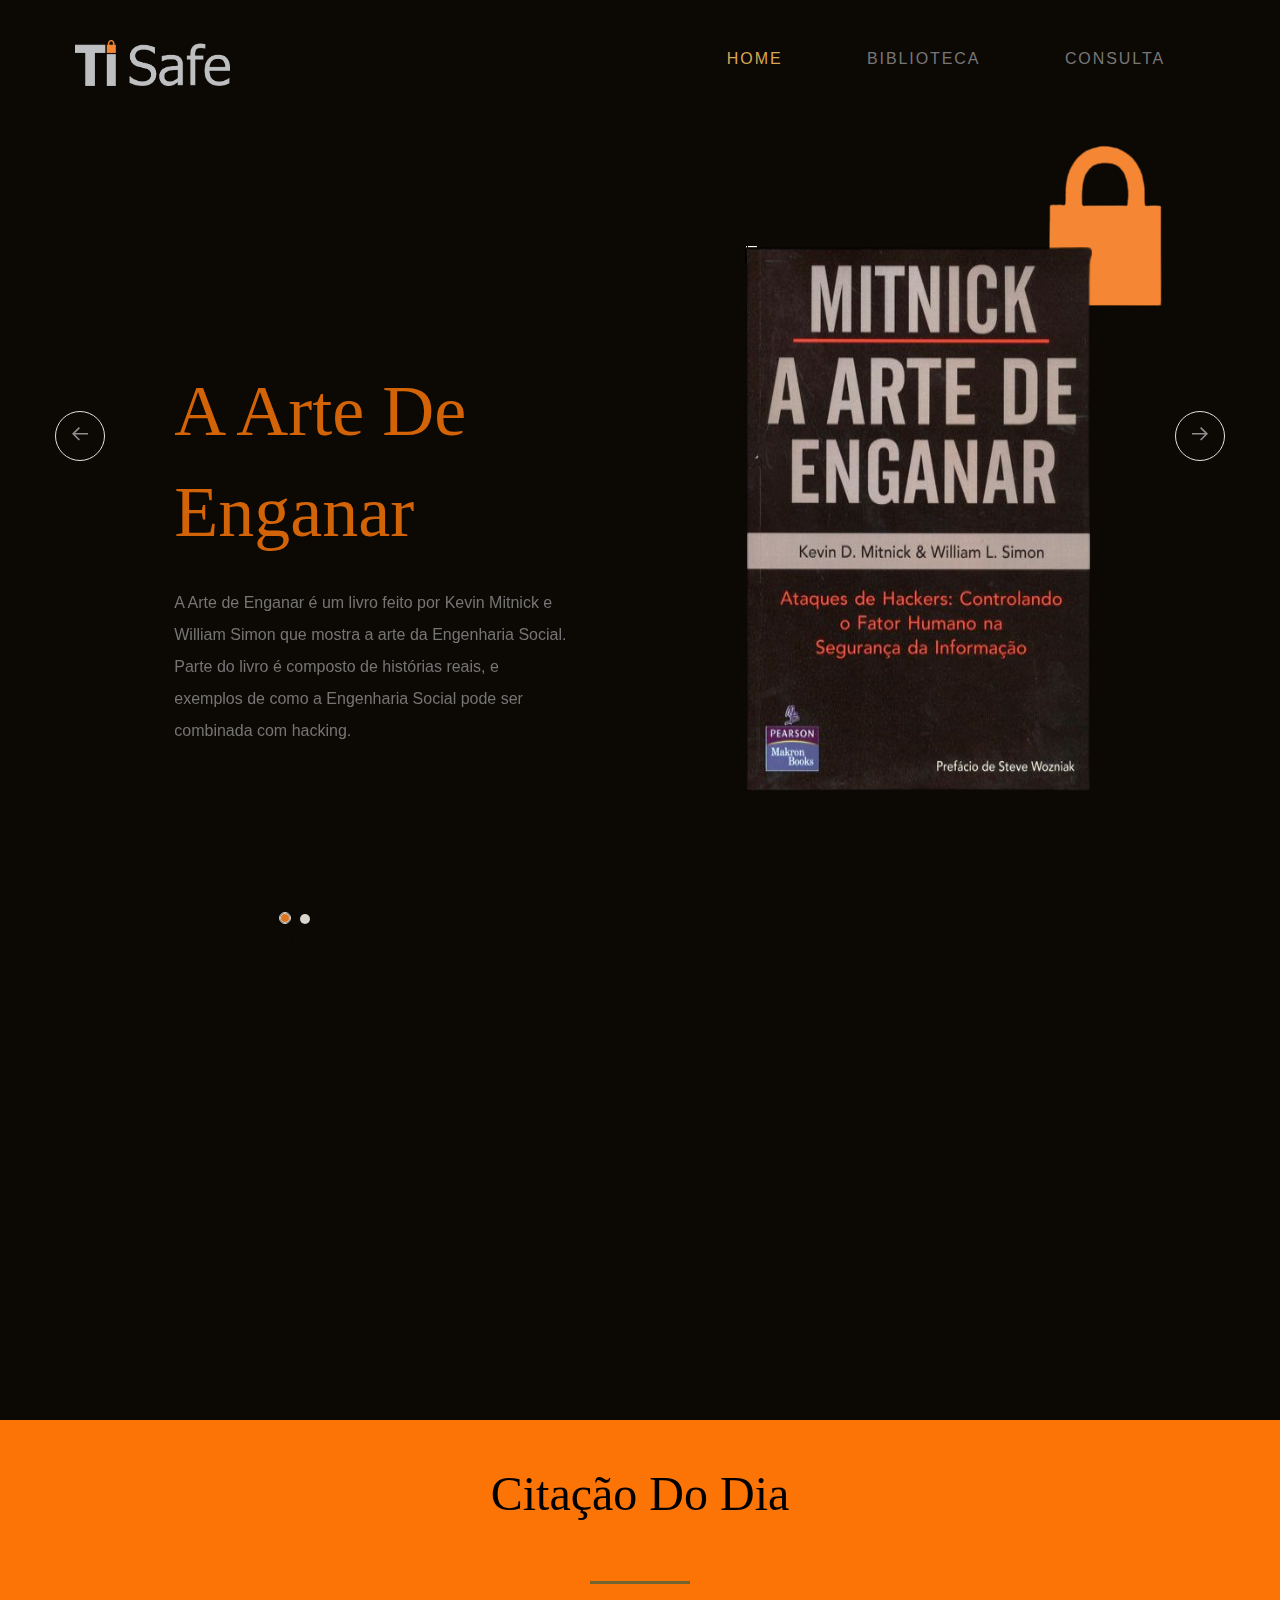
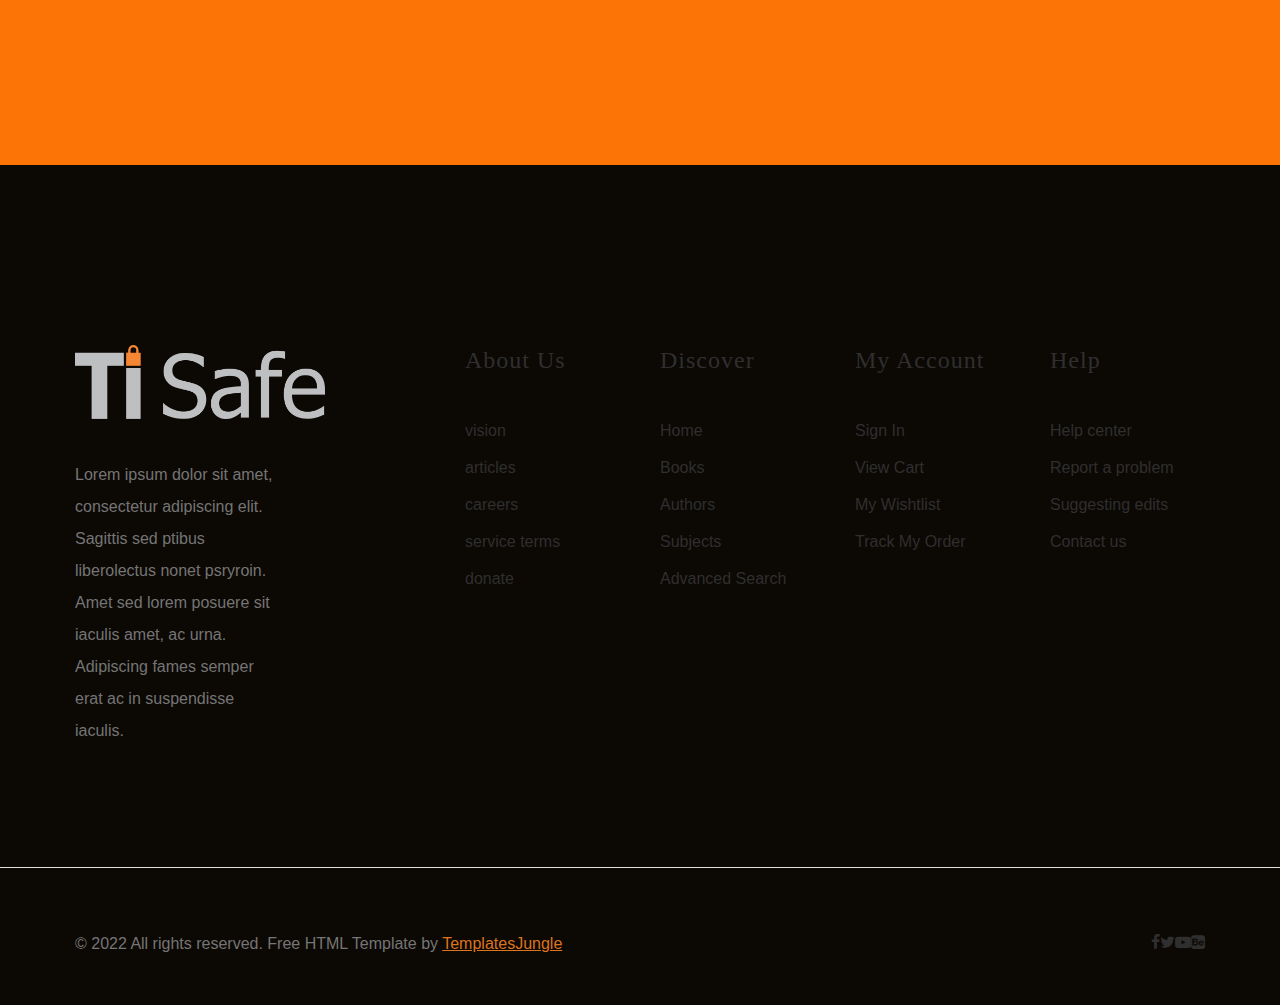
<file: index.html>
<!DOCTYPE html>
	<html lang="pt-br">
	<head>
		<title>Ti Safe Library</title>
		<meta charset="utf-8">
	    <meta http-equiv="X-UA-Compatible" content="IE=edge">
	    <meta name="viewport" content="width=device-width, initial-scale=1.0">
	    <meta name="format-detection" content="telephone=no">
	    <meta name="apple-mobile-web-app-capable" content="yes">
	    <meta name="author" content="">
	    <meta name="keywords" content="">
	    <meta name="description" content="">

	    <link rel="stylesheet" type="text/css" href="css/normalize.css">
	    <link rel="stylesheet" type="text/css" href="icomoon/icomoon.css">
	    <link rel="stylesheet" type="text/css" href="css/vendor.css">
	    <link rel="stylesheet" type="text/css" href="style.css">

		<!-- script
		================================================== -->
		<script src="js/modernizr.js"></script>

	</head>

<body>

	<header id="header">
		<div class="container">
			<div class="row">

				<div class="col-md-2">
					<div class="main-logo">
						<a href="index.html"><img src="images/main-logo.png" alt="logo"></a>
					</div>

				</div>

				<div class="col-md-10">
					
					<nav id="navbar">
						<div class="main-menu stellarnav">
							<ul class="menu-list">
								<li class="menu-item active"><a href="index.html" data-effect="Home">Home</a></li>
								<li class="menu-item"><a href="biblioteca.html" class="nav-link" data-effect="Shop">Biblioteca</a></li>
								<li class="menu-item"><a href="consulta.html" class="nav-link" data-effect="About">Consulta</a></li>															
							</ul>

							<div class="hamburger">
				                <span class="bar"></span>
				                <span class="bar"></span>
				                <span class="bar"></span>
				            </div>

						</div>
					</nav>

				</div>

			</div>
		</div>
	</header>
		
</div><!--header-wrap-->

<section id="billboard">

	<div class="container">
		<div class="row">
			<div class="col-md-12">

				<button class="prev slick-arrow">
					<i class="icon icon-arrow-left"></i>
				</button>

				<div class="main-slider pattern-overlay">
					<div class="slider-item">
						<div class="banner-content">
							<h2 class="banner-title">A Arte de Enganar</h2>
							<p>A Arte de Enganar é um livro feito por Kevin Mitnick e William Simon que mostra a arte da Engenharia Social. 
								Parte do livro é composto de histórias reais, e exemplos de como a Engenharia Social pode ser combinada com hacking.</p>							
						</div><!--banner-content--> 
						<img src="images/Livros/a_arte_de_enganar.png" alt="banner" class="banner-image">
					</div><!--slider-item-->

					<div class="slider-item">
						<div class="banner-content">
							<h2 class="banner-title">Hacking - The Art of Explotation</h2>
							<p>Hacking is the art of creative problem solving, whether that means finding an unconventional solution to a difficult problem 
								or exploiting holes in sloppy programming. Many people call themselves hackers, but few have the strong technical foundation 
								needed to really push the envelope.</p>						
						</div><!--banner-content--> 
						<img src="images/hacking_art_of_explotation.jpg" alt="banner" class="banner-image">
					</div><!--slider-item-->

				</div><!--slider-->
					
				<button class="next slick-arrow">
					<i class="icon icon-arrow-right"></i>
				</button>
			</div>
		</div>
	</div>
	
</section>

<section id="client-holder" data-aos="fade-up">
	<div class="container">
		<div class="row">
			<div class="inner-content">
				<div class="logo-wrap">
					<div class="grid">
						<a href="#"><img src="images/client-image1.png" alt="client"></a>
						<a href="#"><img src="images/client-image2.png" alt="client"></a>
						<a href="#"><img src="images/client-image3.png" alt="client"></a>
						<a href="#"><img src="images/client-image4.png" alt="client"></a>
						<a href="#"><img src="images/client-image5.png" alt="client"></a>
					</div>
				</div><!--image-holder-->
			</div>
		</div>
	</div>
</section>

<section id="quotation" class="align-center">
	<div class="inner-content">
		<h2 style="color: black;" class="section-title divider">Citação do Dia</h2>
		<blockquote data-aos="fade-up">
			<q>“The more that you read, the more things you will know. The more that you learn, the more places you’ll go.”</q>
			<div class="author-name">Dr. Seuss</div>			
		</blockquote>
	</div>		
</section>

<footer id="footer">
	<div class="container">
		<div class="row">

			<div class="col-md-4">
				
				<div class="footer-item">
					<div class="company-brand">
						<img src="images/main-logo.png" alt="logo" class="footer-logo">
						<p>Lorem ipsum dolor sit amet, consectetur adipiscing elit. Sagittis sed ptibus liberolectus nonet psryroin. Amet sed lorem posuere sit iaculis amet, ac urna. Adipiscing fames semper erat ac in suspendisse iaculis.</p>
					</div>
				</div>
				
			</div>

			<div class="col-md-2">

				<div class="footer-menu">
					<h5>About Us</h5>
					<ul class="menu-list">
						<li class="menu-item">
							<a href="#">vision</a>
						</li>
						<li class="menu-item">
							<a href="#">articles </a>
						</li>
						<li class="menu-item">
							<a href="#">careers</a>
						</li>
						<li class="menu-item">
							<a href="#">service terms</a>
						</li>
						<li class="menu-item">
							<a href="#">donate</a>
						</li>
					</ul>
				</div>

			</div>
			<div class="col-md-2">

				<div class="footer-menu">
					<h5>Discover</h5>
					<ul class="menu-list">
						<li class="menu-item">
							<a href="#">Home</a>
						</li>
						<li class="menu-item">
							<a href="#">Books</a>
						</li>
						<li class="menu-item">
							<a href="#">Authors</a>
						</li>
						<li class="menu-item">
							<a href="#">Subjects</a>
						</li>
						<li class="menu-item">
							<a href="#">Advanced Search</a>
						</li>
					</ul>
				</div>

			</div>
			<div class="col-md-2">

				<div class="footer-menu">
					<h5>My account</h5>
					<ul class="menu-list">
						<li class="menu-item">
							<a href="#">Sign In</a>
						</li>
						<li class="menu-item">
							<a href="#">View Cart</a>
						</li>
						<li class="menu-item">
							<a href="#">My Wishtlist</a>
						</li>
						<li class="menu-item">
							<a href="#">Track My Order</a>
						</li>
					</ul>
				</div>

			</div>
			<div class="col-md-2">

				<div class="footer-menu">
					<h5>Help</h5>
					<ul class="menu-list">
						<li class="menu-item">
							<a href="#">Help center</a>
						</li>
						<li class="menu-item">
							<a href="#">Report a problem</a>
						</li>
						<li class="menu-item">
							<a href="#">Suggesting edits</a>
						</li>
						<li class="menu-item">
							<a href="#">Contact us</a>
						</li>
					</ul>
				</div>

			</div>

		</div>
		<!-- / row -->

	</div>
</footer>

<div id="footer-bottom">
	<div class="container">
		<div class="row">
			<div class="col-md-12">

				<div class="copyright">
					<div class="row">

						<div class="col-md-6">
							<p>© 2022 All rights reserved. Free HTML Template by <a href="https://www.templatesjungle.com/" target="_blank">TemplatesJungle</a></p>
						</div>

						<div class="col-md-6">
							<div class="social-links align-right">
								<ul>
									<li>
										<a href="#"><i class="icon icon-facebook"></i></a>
									</li>
									<li>
										<a href="#"><i class="icon icon-twitter"></i></a>
									</li>
									<li>
										<a href="#"><i class="icon icon-youtube-play"></i></a>
									</li>
									<li>
										<a href="#"><i class="icon icon-behance-square"></i></a>
									</li>
								</ul>
							</div>
						</div>

					</div>
				</div><!--grid-->

			</div><!--footer-bottom-content-->
		</div>
	</div>
</div>

<script src="js/jquery-1.11.0.min.js"></script>
<script src="js/plugins.js"></script>
<script src="js/script.js"></script>

</body>
</html>
</file>
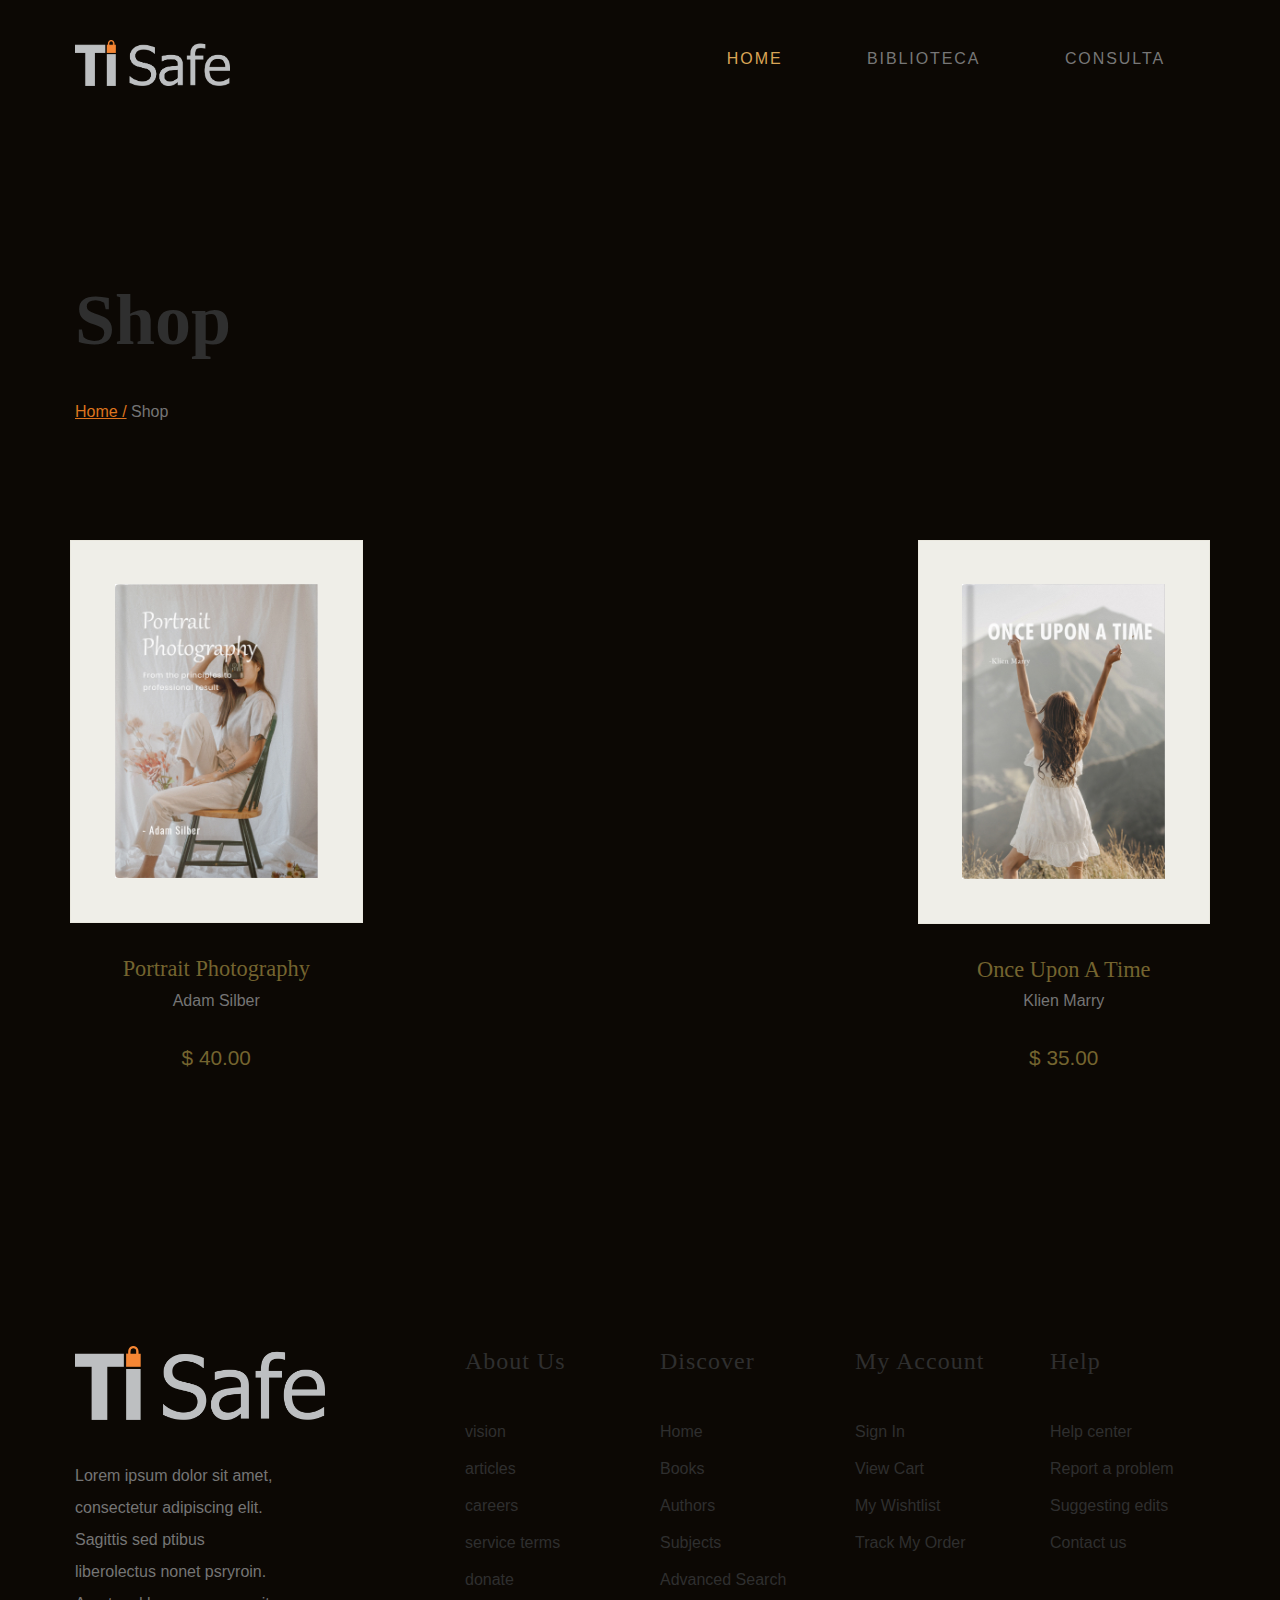
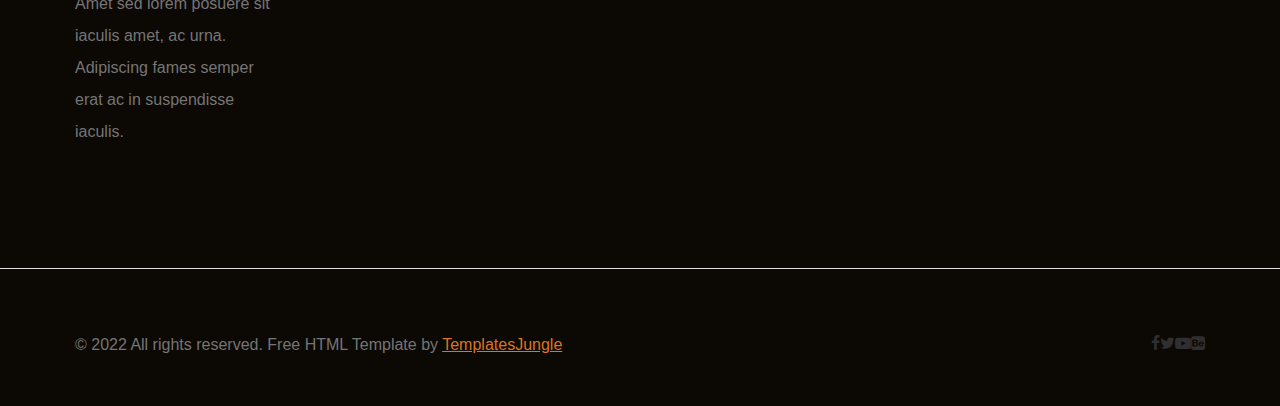
<file: biblioteca.html>
<!DOCTYPE html>
	<html lang="en">
	<head>
		<title>Book Store</title>
		<meta charset="utf-8">
	    <meta http-equiv="X-UA-Compatible" content="IE=edge">
	    <meta name="viewport" content="width=device-width, initial-scale=1.0">
	    <meta name="format-detection" content="telephone=no">
	    <meta name="apple-mobile-web-app-capable" content="yes">
	    <meta name="author" content="">
	    <meta name="keywords" content="">
	    <meta name="description" content="">

	    <link rel="stylesheet" type="text/css" href="css/normalize.css">
	    <link rel="stylesheet" type="text/css" href="icomoon/icomoon.css">
	    <link rel="stylesheet" type="text/css" href="css/vendor.css">
	    <link rel="stylesheet" type="text/css" href="style.css">

		<!-- script
		================================================== -->
		<script src="js/modernizr.js"></script>

	</head>

<body>


	<header id="header">
		<div class="container">
			<div class="row">

				<div class="col-md-2">
					<div class="main-logo">
						<a href="index.html"><img src="images/main-logo.png" alt="logo"></a>
					</div>

				</div>

				<div class="col-md-10">
					
					<nav id="navbar">
						<div class="main-menu stellarnav">
							<ul class="menu-list">
								<li class="menu-item active"><a href="index.html" data-effect="Home">Home</a></li>
								<li class="menu-item"><a href="biblioteca.html" class="nav-link" data-effect="Shop">Biblioteca</a></li>
								<li class="menu-item"><a href="consulta.html" class="nav-link" data-effect="About">Consulta</a></li>															
							</ul>

							<div class="hamburger">
				                <span class="bar"></span>
				                <span class="bar"></span>
				                <span class="bar"></span>
				            </div>

						</div>
					</nav>

				</div>

			</div>
		</div>
	</header>

<div>
	<div class="container">
		<div class="row">
			<div class="col-md-12">			
				<div class="colored">
					<h1 class="page-title">Shop</h1>
					<div class="breadcum-items">
						<span class="item"><a href="index.html">Home /</a></span>
						<span class="item colored">Shop</span>
					</div>
				</div>
			</div>
		</div>
	</div>
</div><!--site-banner-->

<section class="padding-large">
	<div class="container">
		<div class="row">

			<div class="products-grid grid">

			  	<figure class="product-style">
					<img src="images/tab-item1.jpg" alt="Books" class="product-item">
					<button type="button" class="add-to-cart" data-product-tile="add-to-cart">Add to Cart</button>
					<figcaption>
						<h3>Portrait photography</h3>
						<p>Adam Silber</p>
						<div class="item-price">$ 40.00</div>
					</figcaption>
				</figure>

			  	<figure class="product-style">
					<img src="images/tab-item2.jpg" alt="Books" class="product-item">
					<button type="button" class="add-to-cart" data-product-tile="add-to-cart">Add to Cart</button>
					<figcaption>
						<h3>Once upon a time</h3>
						<p>Klien Marry</p>
						<div class="item-price">$ 35.00</div>
					</figcaption>
				</figure>

			  	

	    	</div>

		</div>
	</div>
</section>


<footer id="footer">
	<div class="container">
		<div class="row">

			<div class="col-md-4">
				
				<div class="footer-item">
					<div class="company-brand">
						<img src="images/main-logo.png" alt="logo" class="footer-logo">
						<p>Lorem ipsum dolor sit amet, consectetur adipiscing elit. Sagittis sed ptibus liberolectus nonet psryroin. Amet sed lorem posuere sit iaculis amet, ac urna. Adipiscing fames semper erat ac in suspendisse iaculis.</p>
					</div>
				</div>
				
			</div>

			<div class="col-md-2">

				<div class="footer-menu">
					<h5>About Us</h5>
					<ul class="menu-list">
						<li class="menu-item">
							<a href="#">vision</a>
						</li>
						<li class="menu-item">
							<a href="#">articles </a>
						</li>
						<li class="menu-item">
							<a href="#">careers</a>
						</li>
						<li class="menu-item">
							<a href="#">service terms</a>
						</li>
						<li class="menu-item">
							<a href="#">donate</a>
						</li>
					</ul>
				</div>

			</div>
			<div class="col-md-2">

				<div class="footer-menu">
					<h5>Discover</h5>
					<ul class="menu-list">
						<li class="menu-item">
							<a href="#">Home</a>
						</li>
						<li class="menu-item">
							<a href="#">Books</a>
						</li>
						<li class="menu-item">
							<a href="#">Authors</a>
						</li>
						<li class="menu-item">
							<a href="#">Subjects</a>
						</li>
						<li class="menu-item">
							<a href="#">Advanced Search</a>
						</li>
					</ul>
				</div>

			</div>
			<div class="col-md-2">

				<div class="footer-menu">
					<h5>My account</h5>
					<ul class="menu-list">
						<li class="menu-item">
							<a href="#">Sign In</a>
						</li>
						<li class="menu-item">
							<a href="#">View Cart</a>
						</li>
						<li class="menu-item">
							<a href="#">My Wishtlist</a>
						</li>
						<li class="menu-item">
							<a href="#">Track My Order</a>
						</li>
					</ul>
				</div>

			</div>
			<div class="col-md-2">

				<div class="footer-menu">
					<h5>Help</h5>
					<ul class="menu-list">
						<li class="menu-item">
							<a href="#">Help center</a>
						</li>
						<li class="menu-item">
							<a href="#">Report a problem</a>
						</li>
						<li class="menu-item">
							<a href="#">Suggesting edits</a>
						</li>
						<li class="menu-item">
							<a href="#">Contact us</a>
						</li>
					</ul>
				</div>

			</div>

		</div>
		<!-- / row -->

	</div>
</footer>

<div id="footer-bottom">
	<div class="container">
		<div class="row">
			<div class="col-md-12">

				<div class="copyright">
					<div class="row">

						<div class="col-md-6">
							<p>© 2022 All rights reserved. Free HTML Template by <a href="https://www.templatesjungle.com/" target="_blank">TemplatesJungle</a></p>
						</div>

						<div class="col-md-6">
							<div class="social-links align-right">
								<ul>
									<li>
										<a href="#"><i class="icon icon-facebook"></i></a>
									</li>
									<li>
										<a href="#"><i class="icon icon-twitter"></i></a>
									</li>
									<li>
										<a href="#"><i class="icon icon-youtube-play"></i></a>
									</li>
									<li>
										<a href="#"><i class="icon icon-behance-square"></i></a>
									</li>
								</ul>
							</div>
						</div>

					</div>
				</div><!--grid-->

			</div><!--footer-bottom-content-->
		</div>
	</div>
</div>

<script src="js/jquery-1.11.0.min.js"></script>
<script src="js/plugins.js"></script>
<script src="js/script.js"></script>

</body>
</html>
</file>
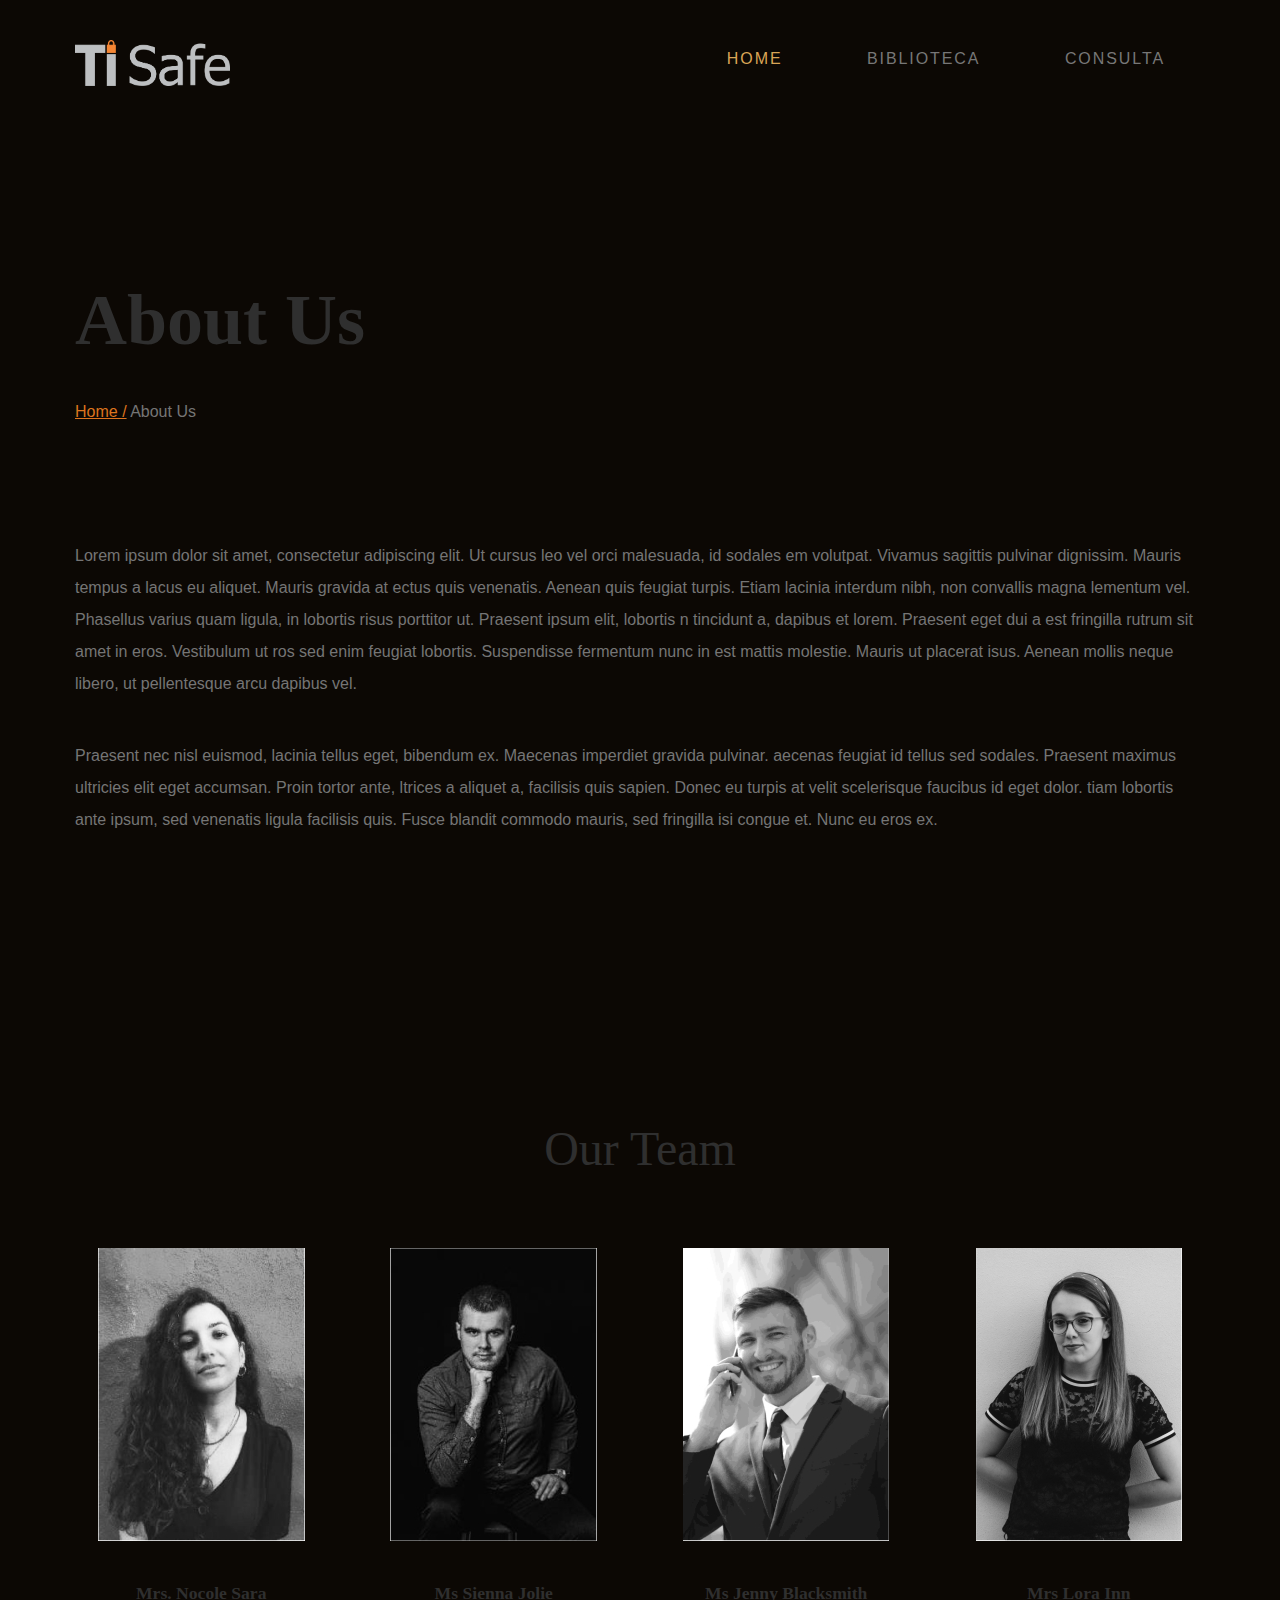
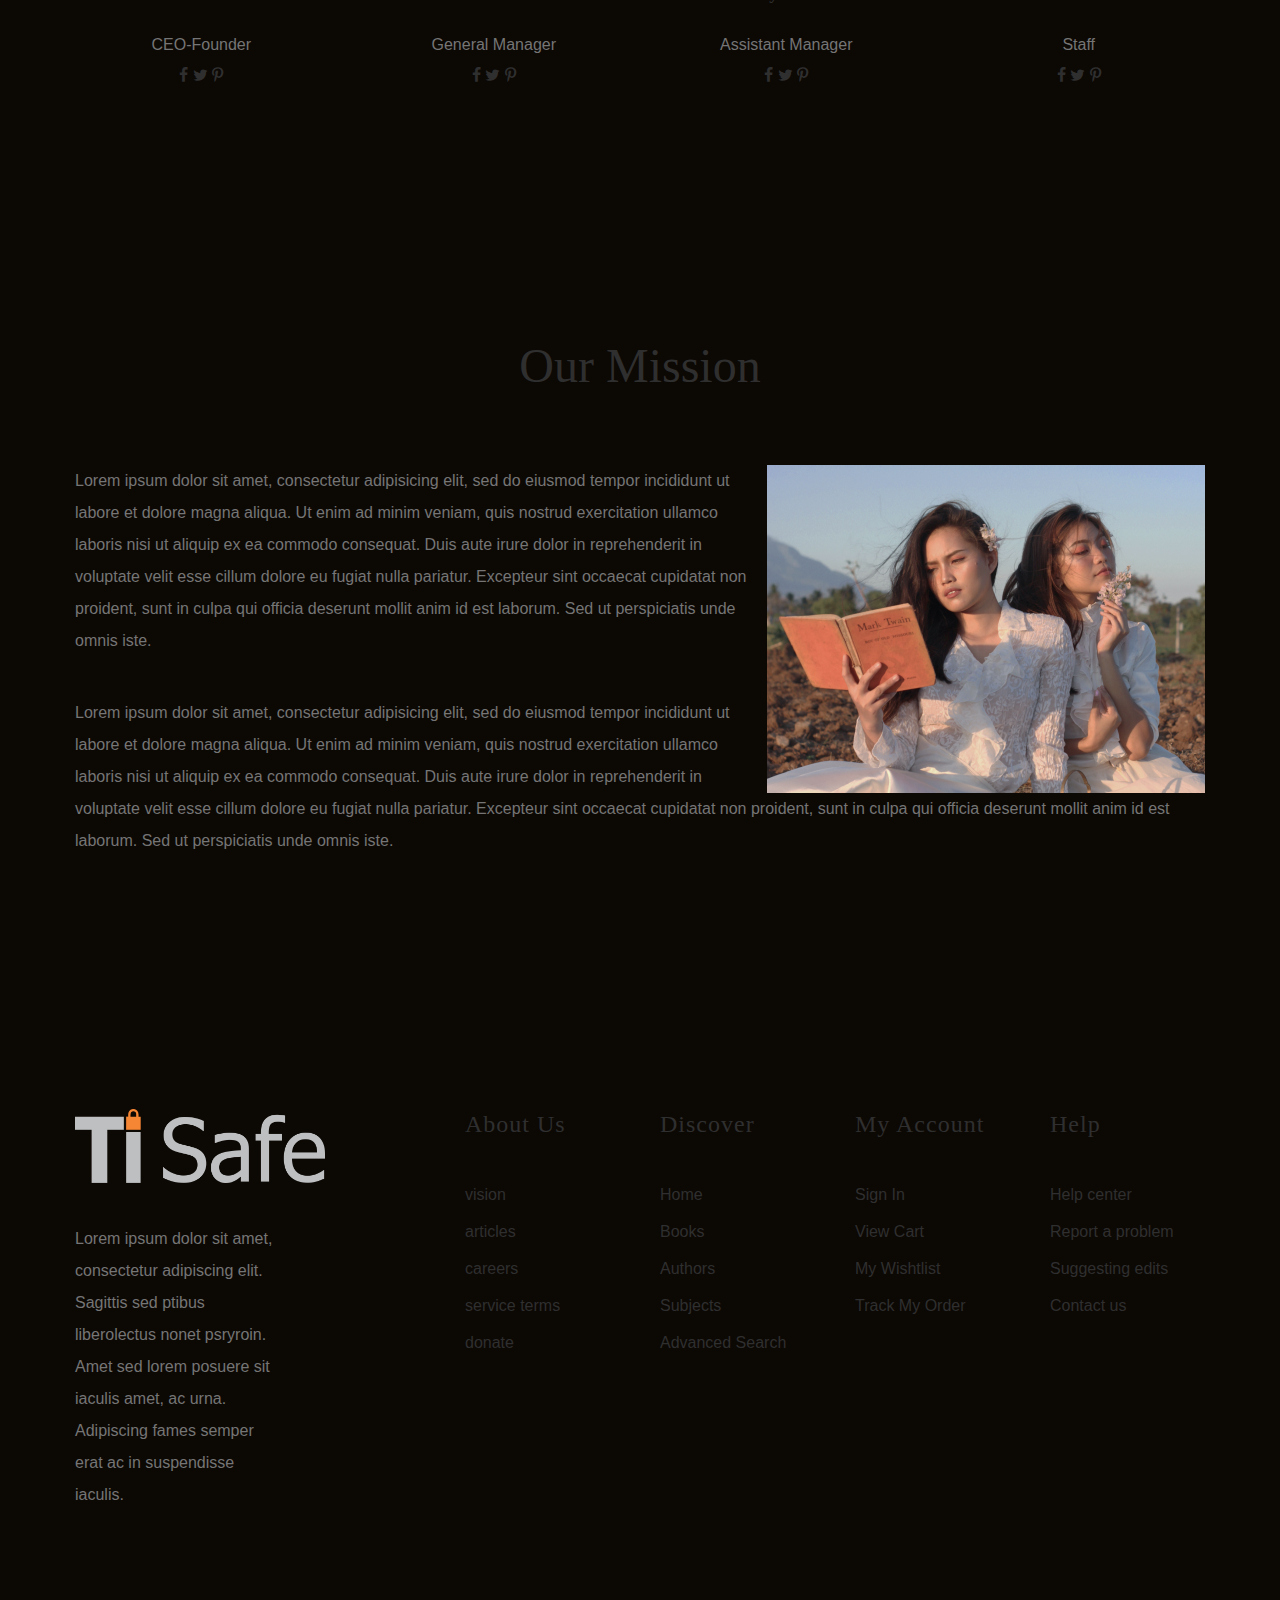
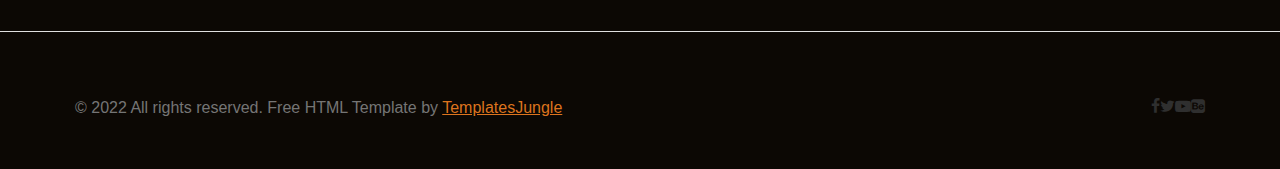
<file: consulta.html>
<!DOCTYPE html>
	<html lang="en">
	<head>
		<title>Book Store</title>
		<meta charset="utf-8">
	    <meta http-equiv="X-UA-Compatible" content="IE=edge">
	    <meta name="viewport" content="width=device-width, initial-scale=1.0">
	    <meta name="format-detection" content="telephone=no">
	    <meta name="apple-mobile-web-app-capable" content="yes">
	    <meta name="author" content="">
	    <meta name="keywords" content="">
	    <meta name="description" content="">

	    <link rel="stylesheet" type="text/css" href="css/normalize.css">
	    <link rel="stylesheet" type="text/css" href="icomoon/icomoon.css">
	    <link rel="stylesheet" type="text/css" href="css/vendor.css">
	    <link rel="stylesheet" type="text/css" href="style.css">

		<!-- script
		================================================== -->
		<script src="js/modernizr.js"></script>

	</head>

<body>

	<header id="header">
		<div class="container">
			<div class="row">

				<div class="col-md-2">
					<div class="main-logo">
						<a href="index.html"><img src="images/main-logo.png" alt="logo"></a>
					</div>

				</div>

				<div class="col-md-10">
					
					<nav id="navbar">
						<div class="main-menu stellarnav">
							<ul class="menu-list">
								<li class="menu-item active"><a href="index.html" data-effect="Home">Home</a></li>
								<li class="menu-item"><a href="biblioteca.html" class="nav-link" data-effect="Shop">Biblioteca</a></li>
								<li class="menu-item"><a href="consulta.html" class="nav-link" data-effect="About">Consulta</a></li>															
							</ul>

							<div class="hamburger">
				                <span class="bar"></span>
				                <span class="bar"></span>
				                <span class="bar"></span>
				            </div>

						</div>
					</nav>

				</div>

			</div>
		</div>
	</header>

<div class="site-banner">
	<div class="banner-content">
		<div class="container">
			<div class="row">
				<div class="col-md-12">			
					<div class="colored">
						<h1 class="page-title">About Us</h1>
						<div class="breadcum-items">
							<span class="item"><a href="index.html">Home /</a></span>
							<span class="item colored">About Us</span>
						</div>
					</div>
				</div>
			</div>
		</div>
	</div>
</div><!--site-banner-->

<section class="chief-detail padding-large">
	<div class="container">
		<div class="row">
			<div class="single-image col-md-12">
				<p>Lorem ipsum dolor sit amet, consectetur adipiscing elit. Ut cursus leo vel orci malesuada, id sodales em volutpat. Vivamus sagittis pulvinar dignissim. Mauris tempus a lacus eu aliquet. Mauris gravida at ectus quis venenatis. Aenean quis feugiat turpis. Etiam lacinia interdum nibh, non convallis magna lementum vel. Phasellus varius quam ligula, in lobortis risus porttitor ut. Praesent ipsum elit, lobortis n tincidunt a, dapibus et lorem. Praesent eget dui a est fringilla rutrum sit amet in eros. Vestibulum ut ros sed enim feugiat lobortis. Suspendisse fermentum nunc in est mattis molestie. Mauris ut placerat isus. Aenean mollis neque libero, ut pellentesque arcu dapibus vel.</p>
				<p>Praesent nec nisl euismod, lacinia tellus eget, bibendum ex. Maecenas imperdiet gravida pulvinar. aecenas feugiat id tellus sed sodales. Praesent maximus ultricies elit eget accumsan. Proin tortor ante, ltrices a aliquet a, facilisis quis sapien. Donec eu turpis at velit scelerisque faucibus id eget dolor. tiam lobortis ante ipsum, sed venenatis ligula facilisis quis. Fusce blandit commodo mauris, sed fringilla isi congue et. Nunc eu eros ex.</p>
				
			</div>
		</div>
	</div>
</section>

<section class="our-team bg-sand padding-large">
	<div class="container">
		<div class="row">
			
			<div class="col-md-12">
				<h2 class="section-title text-center mb-4">Our Team</h2>
			</div>

		</div>

		<div class="row">

			<div class="col-md-3">

				<div class="team-member text-center">
					
					<figure>
						<a href="#"><img src="images/team-member2.jpg" alt="post" class="member-image"></a>
					</figure>

					<div class="member-details text-center">
						<h4>Mrs. Nocole Sara</h4>
						<div class="designation colored">CEO-Founder</div>
						<div class="social-links color-primary ">
							<a href="#" class="icon icon-facebook pr-10"></a>
							<a href="#" class="icon icon-twitter pr-10"></a>
							<a href="#" class="icon icon-pinterest-p"></a>
						</div>
					</div>

				</div>

			</div><!--col-md-3-->

			<div class="col-md-3 text-center">

				<div class="team-member text-center">
					<figure>
						<img src="images/team-member5.jpg" alt="post" class="member-image">
					</figure>
					<div class="member-details text-center">
						<h4>Ms Sienna Jolie</h4>
						<div class="designation colored">General Manager</div>
						<div class="social-links color-primary">
							<a href="#" class="icon icon-facebook pr-10"></a>
							<a href="#" class="icon icon-twitter pr-10"></a>
							<a href="#" class="icon icon-pinterest-p"></a>
						</div>
					</div><!--text-content-->
				</div>

			</div><!--col-md-3-->

			<div class="col-md-3 text-center">

				<div class="team-member text-center">
					<figure>
						<img src="images/team-member7.jpg" alt="post" class="member-image">
					</figure>
					<div class="member-details text-center">
						<h4>Ms Jenny Blacksmith</h4>
						<div class="designation colored">Assistant Manager</div>
						<div class="social-links color-primary">
							<a href="#" class="icon icon-facebook pr-10"></a>
							<a href="#" class="icon icon-twitter pr-10"></a>
							<a href="#" class="icon icon-pinterest-p"></a>
						</div>
					</div><!--text-content-->
				</div>

			</div><!--col-md-3-->

			<div class="col-md-3 text-center">

				<div class="team-member text-center">
					<figure>
						<img src="images/team-member3.jpg" alt="post" class="member-image">
					</figure>
					<div class="member-details text-center">
						<h4>Mrs Lora Inn</h4>
						<div class="designation colored">Staff</div>
						<div class="social-links color-primary">
							<a href="#" class="icon icon-facebook pr-10"></a>
							<a href="#" class="icon icon-twitter pr-10"></a>
							<a href="#" class="icon icon-pinterest-p"></a>
						</div>
					</div><!--text-content-->
				</div>

			</div><!--col-md-3-->

		</div>
	</div>
</section>

<section class="padding-large">
	<div class="container">
		<h2 class="section-title text-center mt-5">Our Mission</h2>
		<div class="row">
			<div class="col-md-12">
				<img src="images/post-img3.jpg" alt="book-authors" class="align-right">
				<p>
					Lorem ipsum dolor sit amet, consectetur adipisicing elit, sed do eiusmod tempor incididunt ut labore et dolore magna aliqua. Ut enim ad minim veniam, quis nostrud exercitation ullamco laboris nisi ut aliquip ex ea commodo consequat. Duis aute irure dolor in reprehenderit in voluptate velit esse cillum dolore eu fugiat nulla pariatur. Excepteur sint occaecat cupidatat non proident, sunt in culpa qui officia deserunt mollit anim id est laborum. Sed ut perspiciatis unde omnis iste.
				</p>
				<p>
					Lorem ipsum dolor sit amet, consectetur adipisicing elit, sed do eiusmod tempor incididunt ut labore et dolore magna aliqua. Ut enim ad minim veniam, quis nostrud exercitation ullamco laboris nisi ut aliquip ex ea commodo consequat. Duis aute irure dolor in reprehenderit in voluptate velit esse cillum dolore eu fugiat nulla pariatur. Excepteur sint occaecat cupidatat non proident, sunt in culpa qui officia deserunt mollit anim id est laborum. Sed ut perspiciatis unde omnis iste.
				</p>
			
			</div>

		</div>
	</div>
</section>

<footer id="footer">
	<div class="container">
		<div class="row">

			<div class="col-md-4">
				
				<div class="footer-item">
					<div class="company-brand">
						<img src="images/main-logo.png" alt="logo" class="footer-logo">
						<p>Lorem ipsum dolor sit amet, consectetur adipiscing elit. Sagittis sed ptibus liberolectus nonet psryroin. Amet sed lorem posuere sit iaculis amet, ac urna. Adipiscing fames semper erat ac in suspendisse iaculis.</p>
					</div>
				</div>
				
			</div>

			<div class="col-md-2">

				<div class="footer-menu">
					<h5>About Us</h5>
					<ul class="menu-list">
						<li class="menu-item">
							<a href="#">vision</a>
						</li>
						<li class="menu-item">
							<a href="#">articles </a>
						</li>
						<li class="menu-item">
							<a href="#">careers</a>
						</li>
						<li class="menu-item">
							<a href="#">service terms</a>
						</li>
						<li class="menu-item">
							<a href="#">donate</a>
						</li>
					</ul>
				</div>

			</div>
			<div class="col-md-2">

				<div class="footer-menu">
					<h5>Discover</h5>
					<ul class="menu-list">
						<li class="menu-item">
							<a href="#">Home</a>
						</li>
						<li class="menu-item">
							<a href="#">Books</a>
						</li>
						<li class="menu-item">
							<a href="#">Authors</a>
						</li>
						<li class="menu-item">
							<a href="#">Subjects</a>
						</li>
						<li class="menu-item">
							<a href="#">Advanced Search</a>
						</li>
					</ul>
				</div>

			</div>
			<div class="col-md-2">

				<div class="footer-menu">
					<h5>My account</h5>
					<ul class="menu-list">
						<li class="menu-item">
							<a href="#">Sign In</a>
						</li>
						<li class="menu-item">
							<a href="#">View Cart</a>
						</li>
						<li class="menu-item">
							<a href="#">My Wishtlist</a>
						</li>
						<li class="menu-item">
							<a href="#">Track My Order</a>
						</li>
					</ul>
				</div>

			</div>
			<div class="col-md-2">

				<div class="footer-menu">
					<h5>Help</h5>
					<ul class="menu-list">
						<li class="menu-item">
							<a href="#">Help center</a>
						</li>
						<li class="menu-item">
							<a href="#">Report a problem</a>
						</li>
						<li class="menu-item">
							<a href="#">Suggesting edits</a>
						</li>
						<li class="menu-item">
							<a href="#">Contact us</a>
						</li>
					</ul>
				</div>

			</div>

		</div>
		<!-- / row -->

	</div>
</footer>

<div id="footer-bottom">
	<div class="container">
		<div class="row">
			<div class="col-md-12">

				<div class="copyright">
					<div class="row">

						<div class="col-md-6">
							<p>© 2022 All rights reserved. Free HTML Template by <a href="https://www.templatesjungle.com/" target="_blank">TemplatesJungle</a></p>
						</div>

						<div class="col-md-6">
							<div class="social-links align-right">
								<ul>
									<li>
										<a href="#"><i class="icon icon-facebook"></i></a>
									</li>
									<li>
										<a href="#"><i class="icon icon-twitter"></i></a>
									</li>
									<li>
										<a href="#"><i class="icon icon-youtube-play"></i></a>
									</li>
									<li>
										<a href="#"><i class="icon icon-behance-square"></i></a>
									</li>
								</ul>
							</div>
						</div>

					</div>
				</div><!--grid-->

			</div><!--footer-bottom-content-->
		</div>
	</div>
</div>

<script src="js/jquery-1.11.0.min.js"></script>
<script src="js/plugins.js"></script>
<script src="js/script.js"></script>

</body>
</html>
</file>
<file: icomoon/icomoon.css>
@font-face {
  font-family: 'icomoon';
  src:  url('fonts/icomoon.eot?23qo56');
  src:  url('fonts/icomoon.eot?23qo56#iefix') format('embedded-opentype'),
    url('fonts/icomoon.ttf?23qo56') format('truetype'),
    url('fonts/icomoon.woff?23qo56') format('woff'),
    url('fonts/icomoon.svg?23qo56#icomoon') format('svg');
  font-weight: normal;
  font-style: normal;
  font-display: block;
}

[class^="icon-"], [class*=" icon-"] {
  /* use !important to prevent issues with browser extensions that change fonts */
  font-family: 'icomoon' !important;
  speak: never;
  font-style: normal;
  font-weight: normal;
  font-variant: normal;
  text-transform: none;
  line-height: 1;

  /* Better Font Rendering =========== */
  -webkit-font-smoothing: antialiased;
  -moz-osx-font-smoothing: grayscale;
}

.icon-ns-arrow-right:before {
  content: "\e90b";
}
.icon-cancel:before {
  content: "\e904";
}
.icon-arrow-left-circle:before {
  content: "\e902";
}
.icon-arrow-right-circle:before {
  content: "\e903";
}
.icon-user:before {
  content: "\e907";
}
.icon-search:before {
  content: "\e905";
}
.icon-notes:before {
  content: "\e906";
}
.icon-clipboard:before {
  content: "\e908";
}
.icon-close:before {
  content: "\e909";
}
.icon-currency-dollar:before {
  content: "\e90a";
}
.icon-arrow-left:before {
  content: "\e900";
}
.icon-arrow-right:before {
  content: "\e901";
}
.icon-twitter:before {
  content: "\f099";
}
.icon-facebook:before {
  content: "\f09a";
}
.icon-facebook-f:before {
  content: "\f09a";
}
.icon-bars:before {
  content: "\f0c9";
}
.icon-navicon:before {
  content: "\f0c9";
}
.icon-reorder:before {
  content: "\f0c9";
}
.icon-youtube-play:before {
  content: "\f16a";
}
.icon-behance-square:before {
  content: "\f1b5";
}
.icon-paper-plane:before {
  content: "\f1d8";
}
.icon-send:before {
  content: "\f1d8";
}
.icon-pinterest-p:before {
  content: "\f231";
}
</file>
<file: style.css>
/*
Theme Name: Book Store
Theme URI: https://templatesjungle.com/
Author: TemplatesJungle
Author URI: https://templatesjungle.com/
Description: Book Store is specially designed product packaged for Book Store by TemplateJungle.
Version: 1.1
*/

/*--------------------------------------------------------------
/* GENERAL STYLES
--------------------------------------------------------------*/
/*--------------------------------------------------------------
/** 1. VARIABLES
--------------------------------------------------------------*/
:root {
    /* widths for rows and containers
     */
    --header-height       : 160px;
    --header-height-min   : 80px;
}
/* on mobile devices below 600px
 */
@media screen and (max-width: 600px) {
    :root {
        --header-height : 100px;
        --header-height-min   : 80px;
    }
}
/* Theme Colors */
:root {
    --accent-color       : #dd741e;
    --secondary-color    : #bb763d;
    --dark-color         : #2f2f2f;
    --light-color        : #0c0804;
    --body-text-color    : #757575;
    --light-text-color   : #afafaf;
    --dark-text-color    : #2f2f2f;
}
/* Fonts */
:root {
    --body-font           : "Raleway", sans-serif;
    --heading-font        : "Prata", Georgia, serif;
    --secondary-font      : "Playfair Display", Georgia, serif;
}


/* 2.1 General Styles
/*----------------------------------------------*/
*, *::before, *::after {
  -webkit-box-sizing: border-box;
  -moz-box-sizing: border-box;
  box-sizing: border-box;
}
html {
  box-sizing: border-box;
}
body {
  font-family: var(--body-font);
  font-size: 16px;
  line-height: 2;
  color: var(--body-text-color);
  background-color: var(--light-color);
}
body.no-scroll {
    overflow: hidden;
}
a {
  color: var(--accent-color);
  transition: 0.3s color ease-out;
}
a:hover {
  color: #111;
}
ul, ol {
  margin-top: 0;
  margin-bottom: 10px;
  margin-left: 0;
}
ul ul,
ol ul,
ul ol,
ol ol {
  margin-top: 5px;
  margin-bottom: 0;
}
ul li, ol li {
  margin-bottom: 5px;
  outline: 0;
}
ul li.active a{
  color: #daa556;
}
ul li:last-child,
ol li:last-child {
  margin-bottom: 0;
}
dl {
  margin-top: 0;
  margin-bottom: 2rem;
}
dt,
dd {
  line-height: 1.42857143;
}
dt {
  font-weight: bold;
}
dd {
  margin-left: 0;
}
button, input, select, textarea {
  font-family: inherit;
  font-size: inherit;
  line-height: inherit;
  outline: 0;
}
figure {
  margin: 0;
}
img {
  display: inline-block;
  border: 0;
  max-width: 100%;
  height: auto;
  vertical-align: middle;
}
::selection {
  background: rgba(0,0,0,0.8);
  color: #fff;
  text-shadow: none;
}
::-moz-selection {
  background: rgba(0,0,0,0.8);
  color: #fff;
  text-shadow: none;
}

/* image align */
figure.align-right {
  margin: 30px 0 30px 30px;
}

/* Typography */
/*----------------------------------------------*/

h1, .h1, h2, .h2, h3, .h3, h4, .h4, h5, .h5, h6, .h6 {
  font-family: var(--heading-font);
  line-height: 1.2;
  color: var(--dark-color);
}
h1.light, .h1, h2.light, .h2, h3.light, .h3, h4.light, .h4, h5.light, .h5, h6.light, .h6 {
  color: #fff;
}
h1, h2, h3 {
  margin: 25px 0;
  text-transform: capitalize;
}
h5, h6 {
  letter-spacing: 1px;
}
h1, .h1 {
  font-size: 2.5em;
  line-height: 1.4;
}
h2, .h2 {
  font-size: 1.5em;
  line-height: 1.4;
}
h3, .h3 {
  font-size: 1.4em;
  line-height: 1.4;
}
h4, .h4 {
  font-size: 1.1em;
  line-height: 1.4;
}
h5, .h5 {
  font-size: .83em;
  line-height: 1.25;
}
h6, .h6 {
  font-size: .67em;
  line-height: 1.1;
}
h1 a, h2 a, h3 a, h4 a, h5 a, h6 a {
  font-weight: inherit;
  color: inherit;
  text-decoration: none;
}
p {
   margin: 0 0 20px 0;
}
p:empty {
  display: none;
}
small {
  font-size: 85%;
}
mark {
  background-color: #fcf8e3;
  padding: 0.28rem;
}
dfn, cite, em, i {
  font-style: italic;
}
code, kbd, var {
  font-size: 14px;
}
code {
  background-color: #f9f2f4;
}
abbr {
  border-bottom: 0.1px dotted #666;
  cursor: help;
}
::placeholder {
    color: #999;
}

/*----------------------------------------------*/
/* 2.1 Floating & Alignment */
/*----------------------------------------------*/

.align-left {
  float: left;
  text-align: left;
}
.align-right {
  float: right;
  text-align: right;
}
.align-center {
  display: block;
  margin-left: auto;
  margin-right: auto;
  text-align: center;
}
/**::after,*/
.container::after,
.row::after,
.clearfix::after {
  display: block;
  clear: both;
  content: "";
}

/** Text Align
--------------------------------------------------------------*/

.text-left {
  text-align: left;
}
.text-right {
  text-align: right;
}
.text-center {
  text-align: center;
}
.text-justify {
  text-align: justify;
}
.text-nowrap {
  white-space: nowrap;
}
.text-lead {
  font-size: 120%;
  line-height: 1.7em;
}
.text-lead strong {
  font-size: 115%;
  font-weight: 500;
}
.text-muted {
  color: #777;
}
.text-pri {
  color: #ff9697;
}
.text-hide {
  font: 0/0 a;
  color: transparent;
  text-shadow: none;
  background-color: transparent;
  border: 0;
}

/*------------------------------------------------
/* 2.3 Forms
–––––––––––––––––––––––––––––––––––––––––––––––––– */
input[type="email"],
input[type="number"],
input[type="search"],
input[type="text"],
input[type="tel"],
input[type="url"],
input[type="password"],
textarea,
select {
  height: 38px;
  padding: 6px 10px; /* The 6px vertically centers text on FF, ignored by Webkit */
  background-color: #fff;
  border: 1px solid #D1D1D1;
  border-radius: 4px;
  box-shadow: none;
  box-sizing: border-box; }
/* Removes awkward default styles on some inputs for iOS */
input[type="email"],
input[type="number"],
input[type="search"],
input[type="text"],
input[type="tel"],
input[type="url"],
input[type="password"],
textarea {
  -webkit-appearance: none;
     -moz-appearance: none;
          appearance: none; }
textarea {
  min-height: 65px;
  padding-top: 6px;
  padding-bottom: 6px; }
input[type="email"]:focus,
input[type="number"]:focus,
input[type="search"]:focus,
input[type="text"]:focus,
input[type="tel"]:focus,
input[type="url"]:focus,
input[type="password"]:focus,
textarea:focus,
select:focus {
  border: 1px solid #33C3F0;
  outline: 0; }
label,
legend {
  display: block;
  margin-bottom: .5rem;
  font-weight: 600; }
fieldset {
  padding: 0;
  border-width: 0; }
input[type="checkbox"],
input[type="radio"] {
  display: inline; }
label > .label-body {
  display: inline-block;
  margin-left: .5rem;
  font-weight: normal; }

/*------------------------------------------------
/* 2.4 Lists
–––––––––––––––––––––––––––––––––––––––––––––––––– */
ul {
  list-style: circle inside; }
ol {
  list-style: decimal inside; }
ol, ul {
  padding-left: 0;
  margin-top: 0; }
ul ul,
ul ol,
ol ol,
ol ul {
  margin: 1.5rem 0 1.5rem 3rem;
  font-size: 90%; }
li {
  margin-bottom: 1rem; }

/*------------------------------------------------
/* 2.5 Code
–––––––––––––––––––––––––––––––––––––––––––––––––– */
code {
  padding: .2rem .5rem;
  margin: 0 .2rem;
  font-size: 90%;
  white-space: nowrap;
  background: #F1F1F1;
  border: 1px solid #E1E1E1;
  border-radius: 4px; }
pre > code {
  display: block;
  padding: 1rem 1.5rem;
  white-space: pre; }

/*------------------------------------------------
/* 2.6 Tables
–––––––––––––––––––––––––––––––––––––––––––––––––– */
th,
td {
  padding: 12px 15px;
  text-align: left;
  border-bottom: 1px solid #E1E1E1; }
th:first-child,
td:first-child {
  padding-left: 0; }
th:last-child,
td:last-child {
  padding-right: 0; }

/*------------------------------------------------
/* 2.7 Spacing
–––––––––––––––––––––––––––––––––––––––––––––––––– */
button,
.button {
  margin-bottom: 1rem; }
input,
textarea,
select,
fieldset {
  margin-bottom: 1.5rem; }
pre,
blockquote,
dl,
figure,
table,
p,
ul,
ol,
form {
  margin-bottom: 2.5rem; }

/*------------------------------------------------
/* 2.8 Utilities
–––––––––––––––––––––––––––––––––––––––––––––––––– */
.u-full-width {
  width: 100%;
  box-sizing: border-box; }
.u-max-full-width {
  max-width: 100%;
  box-sizing: border-box; }
.u-pull-right {
  float: right; }
.u-pull-left {
  float: left; }

.list-icon i {
  margin-right: 10px;
}
.list-unstyled {
  list-style: none;
}
.txt-fx .letter {
  opacity: 0;
}

/*------------------------------------------------
/* 2.9 Misc
–––––––––––––––––––––––––––––––––––––––––––––––––– */
hr {
  margin-top: 3rem;
  margin-bottom: 3.5rem;
  border-width: 0;
  border-top: 1px solid #E1E1E1; }

/*--------------------------------------------------------------
/** 2.10 Buttons
--------------------------------------------------------------*/
a.btn,
input[type="button"],
input[type="submit"],
input[type="reset"],
input[type="file"],
button {
  background-image: none;
  background: var(--accent-color);
  text-decoration: none !important;
  display: inline-block;
  position: relative;
  border: 1px solid transparent;
  border-radius: 0;
  padding: 0.75em 1.5em;
  margin-top: 15px;
  font-size: 15px;
  font-weight: bold;
  line-height: normal;
  text-align: center;
  text-transform: uppercase;
  color: #fff;
  z-index: 1;
  cursor: pointer;
  white-space: nowrap;
  vertical-align: middle;
  -webkit-transition: all 0.3s ease-in;
  transition: all 0.3s ease-in;
  -ms-touch-action: manipulation;
  touch-action: manipulation;
  -webkit-user-select: none;
  -moz-user-select: none;
  -ms-user-select: none;
  user-select: none;
}
.btn:hover,
.btn:focus,
input[type="button"]:focus,
input[type="button"]:hover,
input[type="submit"]:focus,
input[type="submit"]:hover,
input[type="reset"]:focus,
input[type="reset"]:hover,
input[type="file"]:focus,
input[type="file"]:hover,
button:focus,
button:hover {
  text-decoration: none;
  outline: 0;
}
.light .btn:hover {
  color: #fff;
}
.btn:last-child {
  margin-right: 0;
}
.btn:active,
.btn.btn-outline-light:active,
.btn.btn-outline-dark:active,
.btn.btn-outline-accent:active,
input[type="button"]:active,
input[type="submit"]:active,
input[type="reset"]:active,
input[type="file"]:active,
button:active {
  outline: 0;
  background-image: none;
  -webkit-box-shadow: inset 0 1px 3px rgba(0, 0, 0, 0.3);
  box-shadow: inset 0 1px 3px rgba(0, 0, 0, 0.3);
}
.btn.disabled,
.btn[disabled],
fieldset[disabled] .btn {
  cursor: not-allowed;
  opacity: 0.65;
  box-shadow: none;
}
a.btn.disabled,
fieldset[disabled] a.btn {
  pointer-events: none;
}

/* - Button Sizes
------------------------------------------------------------- */
.btn.btn-small {
  padding: 0.325em 1.7em;
  font-size: 0.65em;
}
.btn.btn-medium {
  padding: 0.5em 1.75em;
  font-size: 0.75em;
}
.btn.btn-large {
  padding: 1em 2.5em;
}
.btn.btn-xlarge {
  padding: 1.5em 2.7em;
  font-size: 0.9em;
}
.btn.btn-image {
  background-color: transparent;
  padding: 0;
  max-height: 50px;
}
.btn.btn-image img {
  max-height: 50px;
}

/* - Button Shapes
------------------------------------------------------------- */
.btn.btn-rounded,
.btn.btn-rounded::after {
  border-radius: 4px;
}
.btn.btn-pill,
.btn.btn-pill::after {
  border-radius: 2em;
}
/* button outline */
.btn.btn-outline-dark,
.btn.btn-outline-light,
.btn.btn-outline-accent {
  border: 1px solid #fff;
  background: transparent;
  text-shadow: none;
  box-shadow: none;
}
.btn.btn-outline-dark:hover::after,
.btn.btn-outline-light:hover::after {
  background-color: transparent;
}
.btn.btn-outline-dark {
  border-color: #121212;
  color: #121212;
}
.btn.btn-outline-dark:hover {
  background: rgba(0,0,0,.03);
  background: #121212;
  border-color: #121212;
  color: #fff;
}
.btn.btn-outline-accent {
  background: transparent;
  border-color: var(--accent-color);
  color: var(--accent-color);
}
.btn.btn-outline-accent:hover {
  border-color: var(--dark-color);
  color: var(--dark-color) !important;
}
.btn.btn-outline-light {
  background: transparent;
  border-color: var(--light-text-color);
  color: var(--light-text-color);
}
.btn.btn-outline-light:hover {
  border-color: var(--accent-color);
  color: var(--accent-color) !important;
}
.btn.btn-full {
  display: block;
  margin: .85em 0;
  width: 100%;
  text-align: center;
}
/* button with line */
.btn-with-line {
  color: #fff;
  position: relative;
}
.btn-with-line:after {
  content: "";
  position: absolute;
  top: 8px;
  right: -66px;
  border-bottom: 2px solid #fff;
  width: 50%;
  z-index: 9;
  transition: 0.3s ease-out;
}
.btn-with-line:hover {
  color: #fff;
}
.btn-with-line:hover:after {
  width: 30%;
  right: -41px;
}
/* - Buttons Color Scheme
------------------------------------------------------------- */
.btn.btn-common {
  background: var(--accent-color);
  color: #fff;
}
.btn.btn-common:hover {
  background: #151515;
  color: #fff;
}
.btn.btn-accent {
  color: #ffffff;
  background-color: var(--accent-color);
}
.btn.btn-accent:hover {
  color: #ffffff !important;
  background-color: #121212;
}
.btn.btn-gray,
.btn.btn-grey {
  background: #9e9e9e;
  color: #fff;
}
.btn.btn-black {
  background: #121212;
  color: #fff;
}
.btn.btn-black:hover {
  background-color: #797979;
}
.btn.btn-white {
  background: #f8f8f8;
  text-shadow: none;
  color: #121212 !important;
}
.btn.btn-white:hover {
  background: var(--accent-color);
  text-shadow: none;
}

/* - Buttons Aligns
------------------------------------------------------------- */
.btn-left{
  text-align: left;
  display: block;
}
.btn-center{
  text-align: center;
  display: block;
}
.btn-right{
  text-align: right;
  display: block;
}


/*====================================================================*/
/* 5. CONTENT ELEMENTS */
/*====================================================================*/

/*--------------------------------------------------------------
/** 5.1 General Tabs
--------------------------------------------------------------*/
.nav {
  display: flex;
  flex-wrap: wrap;
  padding-left: 0;
  margin-bottom: 0;
  list-style: none;
}

.nav-link {
  display: block;
  padding: 0.5rem 1rem;
  text-decoration: none;
  transition: color 0.15s ease-in-out, background-color 0.15s ease-in-out, border-color 0.15s ease-in-out;
}
@media (prefers-reduced-motion: reduce) {
  .nav-link {
    transition: none;
  }
}
.nav-link:hover, .nav-link:focus {
  color: var(--accent-color);
}
.nav-link.disabled {
  color: #6c757d;
  pointer-events: none;
  cursor: default;
}

.nav-tabs {
  border-bottom: 1px solid #dee2e6;
}
.nav-tabs .nav-link {
  color: #999;
  padding: 10px 30px;
  margin-bottom: -1px;
  background: none;
  border: 1px solid transparent;
  border-top-left-radius: 0.25rem;
  border-top-right-radius: 0.25rem;
}
.nav-tabs .nav-link:hover, .nav-tabs .nav-link:focus {
  border-color: #e9ecef #e9ecef #dee2e6;
  isolation: isolate;
}
.nav-tabs .nav-link.disabled {
  color: #6c757d;
  background-color: transparent;
  border-color: transparent;
}
.nav-tabs .nav-link.active,
.nav-tabs .nav-item.show .nav-link {
  color: #495057;
  border-color: #dee2e6 #dee2e6 #fff;
}
.nav-tabs .dropdown-menu {
  margin-top: -1px;
  border-top-left-radius: 0;
  border-top-right-radius: 0;
}

.nav-pills .nav-link {
  background: none;
  border: 0;
  border-radius: 0.25rem;
}
.nav-pills .nav-link.active,
.nav-pills .show > .nav-link {
  color: #fff;
  background-color: #0d6efd;
}

.nav-fill > .nav-link,
.nav-fill .nav-item {
  flex: 1 1 auto;
  text-align: center;
}

.nav-justified > .nav-link,
.nav-justified .nav-item {
  flex-basis: 0;
  flex-grow: 1;
  text-align: center;
}

.nav-fill .nav-item .nav-link,
.nav-justified .nav-item .nav-link {
  width: 100%;
}

.bootstrap-tabs .tab-content {
  padding: 20px 0;
}
.bootstrap-tabs .tab-content > .tab-pane {
  display: none;
}
.bootstrap-tabs .tab-content > .active {
  display: block;
}

/*--------------------------------------------------------------
/** 5.2 Accordions
--------------------------------------------------------------*/
.fade {
  transition: opacity 0.15s linear;
}
@media (prefers-reduced-motion: reduce) {
  .fade {
    transition: none;
  }
}
.fade:not(.show) {
  opacity: 0;
}
.collapse:not(.show) {
  display: none;
}
.collapsing {
  height: 0;
  overflow: hidden;
  transition: height 0.35s ease;
}
@media (prefers-reduced-motion: reduce) {
  .collapsing {
    transition: none;
  }
}
.accordion-button {
  position: relative;
  display: flex;
  align-items: center;
  width: 100%;
  padding: 1rem 1.25rem;
  font-size: 1rem;
  color: #212529;
  text-align: left;
  background-color: #fff;
  border: 0;
  border-radius: 0;
  box-shadow: none;
  overflow-anchor: none;
  transition: color 0.15s ease-in-out, background-color 0.15s ease-in-out, border-color 0.15s ease-in-out, box-shadow 0.15s ease-in-out, border-radius 0.15s ease;
}
@media (prefers-reduced-motion: reduce) {
  .accordion-button {
    transition: none;
  }
}
.accordion-button:not(.collapsed) {
  color: var(--accent-color);
  /*box-shadow: inset 0 -1px 0 rgba(0, 0, 0, 0.125);*/
}
.accordion-button:not(.collapsed)::after {
  background-image: url("data:image/svg+xml,%3csvg xmlns='http://www.w3.org/2000/svg' viewBox='0 0 16 16' fill='%230c63e4'%3e%3cpath fill-rule='evenodd' d='M1.646 4.646a.5.5 0 0 1 .708 0L8 10.293l5.646-5.647a.5.5 0 0 1 .708.708l-6 6a.5.5 0 0 1-.708 0l-6-6a.5.5 0 0 1 0-.708z'/%3e%3c/svg%3e");
  transform: rotate(-180deg);
}
.accordion-button::after {
  flex-shrink: 0;
  width: 1.25rem;
  height: 1.25rem;
  margin-left: auto;
  content: "";
  background-image: url("data:image/svg+xml,%3csvg xmlns='http://www.w3.org/2000/svg' viewBox='0 0 16 16' fill='%23212529'%3e%3cpath fill-rule='evenodd' d='M1.646 4.646a.5.5 0 0 1 .708 0L8 10.293l5.646-5.647a.5.5 0 0 1 .708.708l-6 6a.5.5 0 0 1-.708 0l-6-6a.5.5 0 0 1 0-.708z'/%3e%3c/svg%3e");
  background-repeat: no-repeat;
  background-size: 1.25rem;
  transition: transform 0.2s ease-in-out;
}
@media (prefers-reduced-motion: reduce) {
  .accordion-button::after {
    transition: none;
  }
}
.accordion-button:hover {
  z-index: 2;
}
.accordion-button:focus {
  z-index: 3;
  outline: 0;
  box-shadow: none;
}
.accordion-header {
  margin-bottom: 0;
}
.accordion-item {
  background-color: #fff;
  border-bottom: 1px solid rgba(0, 0, 0, 0.125);
}
.accordion-body {
  padding: 1rem 1.25rem;
}

.accordion-flush .accordion-collapse {
  border-width: 0;
}
.accordion-flush .accordion-item {
  border-right: 0;
  border-left: 0;
  border-radius: 0;
}
.accordion-flush .accordion-item:first-child {
  border-top: 0;
}
.accordion-flush .accordion-item:last-child {
  border-bottom: 0;
}
.accordion-flush .accordion-item .accordion-button {
  border-radius: 0;
}

/*--------------------------------------------------------------
This is main CSS file that contains custom style rules used in this template
--------------------------------------------------------------*/


/* - Section Padding
--------------------------------------------------------------*/
.padding-xsmall {
  padding-top: 0.5em;
  padding-bottom: 0.5em;
}
.padding-small {
  padding-top: 2em;
  padding-bottom: 2em;
}
.padding-medium {
  padding-top: 4em;
  padding-bottom: 4em;
}
.padding-large {
  padding-top: 7em;
  padding-bottom: 7em;
}
.padding-xlarge {
  padding-top: 9.5em;
  padding-bottom: 9.5em;
}
.padding-2xlarge {
  padding-top: 15em;
  padding-bottom: 15em;
}

/* no padding */
.no-padding-top {
  padding-top: 0 !important;
}
.no-padding-bottom {
  padding-bottom: 0 !important;
}
.no-gutter {
  padding: 0 !important;
}

/* no padding and margin */
.no-padding {
  padding: 0;
}
.no-margin {
  margin: 0;
}

/* - Section margin
--------------------------------------------------------------*/
.margin-small {
  margin-top: 3em;
  margin-bottom: 3em;
}
.margin-medium {
  margin-top: 4.5em;
  margin-bottom: 4.5em;
}
.margin-large {
  margin-top: 6em;
  margin-bottom: 6em;
}
.margin-xlarge {
  margin-top: 7.5em;
  margin-bottom: 7.5em;
}

@media only screen and (max-width: 768px) {
  .margin-small,
  .margin-medium,
  .margin-large,
  .margin-xlarge {
    margin-top: 1em;
    margin-bottom: 1em;
  }
}

/* - Button
------------------------------------------------------------- */

button {
    font-size: 1em;
    font-weight: 600;
    border: none;
    height: 65px;
    cursor: pointer;
    text-transform: uppercase;
}
.btn-wrap {
    text-transform: capitalize;
}
.btn-wrap a {
    text-decoration: none;
    font-weight: 600;
}
.btn-wrap a:hover {
    color: #74642F;
}
.btn-normal {
    color: #fff;
}
.btn-accent {
    color: #111;
}
.btn-submit {
    background: #fff;
    color: #2f2f2f;
}
.btn-submit:hover {
    background-color: #c5a992;
    color: #fff;
}
.btn-accent-arrow {
    color: #111;
}
.btn-wrap i.icon {
    transition: 0.5s ease-out;
    font-size: 9px;
    padding-left: 10px;
}
.btn-wrap:hover i.icon {
    padding-left: 20px;
}
.btn-subscribe {
    width: 30%;
    color: #111;
    background: transparent;
    margin: 0;
    height: max-content;
}
.btn-subscribe span {
    transition: 0.5s ease-out;
    padding-right: 5px;
    opacity: 1;
}
.btn-subscribe:hover span {
    padding-right: 10px;
    opacity: 0.5;
}

/*--- Image hover Effect
-----------------------------------------------*/
.image-hvr-effect {
    display: flex;
    overflow: hidden;
}
.image-hvr-effect img.post-image {
    transform: scale(1);
    will-change: transform;
    transition: transform 0.8s cubic-bezier(0.25, 0.46, 0.45, 0.94);
    z-index: 0;
}
.image-hvr-effect:hover img.post-image {
    transform: scale(1.1);
}


/*--- Pattern Overlay
-----------------------------------------------*/
.pattern-overlay {
    background-image: url(images/pattern1.png);
    background-repeat: no-repeat;
    background-position: top right;
}

.leaf-pattern-overlay {
    background-image: url(images/leaf.png);
    background-repeat: no-repeat;
    background-position: bottom left;   
}
.corner-pattern-overlay {
    background-image: url(images/pattern2.png);
    background-repeat: no-repeat;
    background-position: left;
}
/*--- Page Title
-----------------------------------------------*/
.page-title {
  font-size: 4.5em;
  margin-top: 2em;
}
@media screen and (max-width: 768px) {
  .page-title {
    font-size: 2.5em;
    margin-top: 1em;
  }  
}
/*--- Section Title
-----------------------------------------------*/
.section-header {
    position: relative;
}
.section-title {
    font-size: 3em;
    font-weight: 500;
    line-height: 1;
    position: relative;
    margin-bottom: 75px;
}
.section-title.divider {
    width: 100%;
}
.section-title.divider:after {
    content: "";
    border-bottom: 3px solid #74642F;
    position: absolute;
    right: 0;
    bottom: -16px;
    left: 0;
    width: 50px;
}
.section-header .section-title:before,
.section-header .section-title:after {
    content: "";
    border-bottom: 1px solid #E0E0E0;
    position: absolute;
    top: 30px;
    width: 25%;
    align-items: center;
}
.section-header .section-title:before {
    left: 3px;
}
.section-header .section-title:after {
    right: 3px;
}
.section-header .title span {
    font-size: 14px;
    color: #afafaf;
    text-transform: uppercase;
}


@media screen and (max-width: 1366px) {
  .section-header .section-title:before, 
  .section-header .section-title:after {
      width: 30%;
  }
}

@media screen and (max-width: 999px) {
  .section-header .section-title:before, 
  .section-header .section-title:after {
      width: 25%;
  }
}

@media screen and (max-width: 768px) {
  .section-title {
    font-size: 2em;
  }
  .section-header .section-title:before, 
  .section-header .section-title:after {
      top: 60px;
      width: 100%;
  }
}

/* -- Image Dimension
--------------------------------------------------------------*/
img.post-image {
    width: 100%;
    height: 328px;
    object-fit: cover;
}

/* -- Slick Slide
--------------------------------------------------------------*/
.slick-dots {
    bottom: -100px;
}
.slick-dots li {
    width: 10px;
    height: 10px;
    background: #D7D5CC;
    color: #D7D5CC;
    border-radius: 50%;
}
.slick-dots .slick-active {
    color: #dd741e;
    background: #dd741e;
    border: 1px solid #D7D5CC;
    outline: 1px solid #D7d5cc;
}

/* -- Top Menu Part
--------------------------------------------------------------*/
.top-content {
    padding: 20px 0;
    border-bottom: 1px solid #E0E0E0;
}
.social-links ul {
    list-style: none;
    display: flex;
    width: 15%;
}
.social-links a {
    color: var(--dark-text-color);
    text-decoration: none;
}
.top-content li {
    padding-right: 30px;
}
.top-content li:last-child {
    padding-right: 0;
}
.top-content a {
    color: #555;
    text-decoration: none;
}
.top-content .right-element {
    text-align: right;
}
.top-content .right-element .for-buy {
    margin-right: 40px;
} 

/* - Search Form hover Effects
------------------------------------------------------------- */
#header-wrap .action-menu {
  display: inline-block;
  align-items: baseline;
}
#header-wrap .action-menu span.opennav.openicon {
  cursor: pointer;
}
.action-menu .icon {
  font-size: 18px;
  font-weight: 800;
}
.action-menu .search-bar {
  overflow: hidden;
}
.action-menu .search-bar,
.action-menu .open-icon-wrap {
  width: 40px;
  height: 40px;
  background: #efeee8;
  border-radius: 40px;
  margin-right: 25px;
  display: flex;
  justify-content: right;
  align-items: center;
  cursor: pointer;
  transition: 0.3s width cubic-bezier(0, 0.75, 0.49, 0.99);
}
#header-wrap .search-button {
  order: 1;
  padding-right: 10px;
  padding-left: 10px;
  text-decoration: none;
  color: var(--accent-color);
}
#header-wrap.show .search-bar {
  width: 300px;
}
#header-wrap .search-bar form {
  margin: 0;
}
#header-wrap .search-box .search-input {
  width: 250px;
  border: 0;
  margin-bottom: 0;
  font-weight: 300;
  padding-left: 20px;
  background: #efeee8;
}

.action-menu .side-nav-bar .menu-btn a,
.action-menu .searchbar a{
  color: #000;
  text-decoration: none;
  line-height: 2.2;
}
.action-menu .icon.icon-menu-btn:hover {
  color: #fff;
  text-decoration: none;
}
.action-menu .menu-btn a{
  color: #07051a;
  text-decoration: none;
}
.action-menu .icon.icon-menu-btn:hover {
  color: var(--accent-color);
  text-decoration: none;
}

@media screen and (max-width: 768px){
  .action-menu .search-bar {
    margin-top: 20px;
    width: 100%;
  }
}

/* - Main Navigation
------------------------------------------------------------- */
#header {
  padding: 40px 0;
}
#header .menu-list a {
  text-transform: uppercase;
  font-weight: 500;
  letter-spacing: 0.12em;
}

/*----- Billboard
--------------------------------------------------------------*/
#billboard .main-slider {
    padding: 120px 0;
}
.main-slider .slider-item {
    display: flex;
    width: 100%;
    justify-content: center;
}
.main-slider .banner-content {
    width: 35%;
    margin-top: 90px;
    margin-right: 175px;
}
.banner-content h2.banner-title {
    font-size: 4.5em;
    font-weight: 500;
    color: rgb(211, 99, 7);
}
.banner-content p {
    margin: 0 0 60px 0;
}
#billboard .slick-dots {
    left: 200px;
    bottom: 110px;
    width: 10%;
    text-align: inherit;
}
#billboard button.slick-arrow {
    background: transparent;
    border: 1px solid #E5E3DA;
    padding: initial;
    width: 50px;
    height: 50px;
    border-radius: 50%;
    position: absolute;
    top: 270px;
    z-index: 5;
    cursor: pointer;
}
#billboard button.slick-arrow:hover{
    border: 1px solid #74642F;
    background-color: #E5E3DA;
}
#billboard button.prev.slick-arrow {
    left: 110px;
}
#billboard button.next.slick-arrow {
    right: 110px;
}
#billboard .slick-arrow i.icon {
    color: #8C8C8C;
}

@media screen and (max-width: 1366px) {
  #billboard button.prev.slick-arrow {
      left: 0;
  }
  #billboard button.next.slick-arrow {
      right: 0;
  }
}

@media screen and (max-width: 999px) {
  .banner-content h2.banner-title {
      font-size: 3.5em;
  }
  #billboard .main-slider {
      margin: 70px 0;
      padding: 0;
  }
  .main-slider .slider-item {
      flex-wrap: wrap;
      text-align: center;
      flex-direction: column-reverse;
  }
  .main-slider .banner-content {
      width: 100%;
      margin-top: 60px;
      margin-right: 0;
      margin-bottom: 80px;
  }
  #billboard .slick-dots {
      left: 0;
      bottom: 0;
      width: 100%;
      text-align: center;
  }
}

/*----- Cient-holder Section
--------------------------------------------------------------*/
#client-holder {
    background: #EDEBE4;
    padding: 105px 0;
    
}
#client-holder .logo-wrap {
    max-width: 1000px;
    margin: auto;
}



/*----- Quotation Section
--------------------------------------------------------------*/

#quotation{
  background-color: #fc7405;
  color: white;
  margin: 0px 0px;
}
#quotation .section-title.divider,
#quotation .section-title.divider:after {
    margin: 0 auto;
    padding: 50px;
}
#quotation blockquote {
    width: 60%;
    margin: 0 auto;
    margin-bottom: 180px;
}
#quotation q {
    display: block;
    font-size: 1.6em;
    padding-top: 20px;
    padding-bottom: '2'0px;
}
#quotation .author-name {
    font-family: "Prata", Georgia,serif;
    font-size: 1.4em;
    padding-bottom: 30px;
    padding-top: 0px;
}
@media screen and (max-width: 768px) {
  #quotation blockquote {
    width: 80%;
    
  }
}

/*----- Footer Section
--------------------------------------------------------------*/
footer#footer {
    padding-top: 0px;
    padding-bottom: 80px;
    margin-top: 100px;
    margin-bottom: 60px;
    border-bottom: 1px solid #E0E0E0;
}
#footer .footer-item {
    margin-right: 100px;
}
#footer .footer-item img.footer-logo {
    margin-bottom: 40px;
}
#footer .footer-item p {
    width: 80%;
}
#footer .footer-menu {
    margin-right: 40px;
    margin-bottom: 40px;
}
#footer .footer-menu ul {
    list-style: none;
}
#footer .footer-menu ul a {
    color: var(--dark-text-color);
    text-decoration: none;
}
#footer .footer-menu:last-child {
    margin-right: 0;
}
.footer-menu h5 {
    font-size: 1.5em;
    font-weight: 500;
    margin-top: 0;
    margin-bottom: 40px;
    text-transform: capitalize;
}

@media screen and (max-width: 768px) {
  #footer .footer-item {
    margin-right: 0;
  }
}

/* Shop page */
.products-grid {
    display: flex;
    justify-content: space-between;
    flex-wrap: wrap;
}
.product-style {
    position: relative;
    margin: 0 15px 25px;
}
.product-style figcaption p {
    margin-bottom: 20px;
}
.products-grid .product-style {
    width: 25%;
}
.products-grid.col-5 .product-style {
    width: 20%;
}
.products-grid.col-4 .product-style {
    width: 25%;
}
.products-grid.col-3 .product-style {
    width: 33.33%;
}
.product-style img.product-item {
    background: #EFEEE8;
    border: 1px solid #EAE8DF;
    padding: 15%;
    cursor: pointer;
    width: 100%;
}
.product-style button.add-to-cart {
    background: #000;
    color: #fff;
    width: 70%;
    text-transform: uppercase;
    text-align: center;
    line-height: 3;
    position: absolute;
    bottom: 300px;
    left: 40px;
    z-index: 9;
    opacity: 0;
    transition: 0.5s ease-out;
}
.product-style:hover button.add-to-cart {
    bottom: 380px;
    opacity: 1;
}
.product-style figcaption {  
    margin-top: 30px;
    margin-bottom: 30px;
    text-align: center;
}
.product-style figcaption>h3 {
    font-size: 1.4em;
    font-weight: 500;
    color: #74642F;
    margin: 0;
}
.product-style .item-price {
    color: #74642F;
    font-size: 1.3em;
}

@media screen and (max-width: 768px) {
  .products-grid .product-style {
    width: 45%;
  }
  .product-style img.product-item {
      /*height: 550px;*/
      object-fit: contain;
      margin: 0 auto;
  }
  .products-grid.col-3 .product-style,
  .products-grid.col-4 .product-style,
  .products-grid.col-5 .product-style {
      width: 100%;
  }
}
@media screen and (max-width: 575px) {
  .products-grid .product-style {
    width: 100%;
  }
}
</file>
